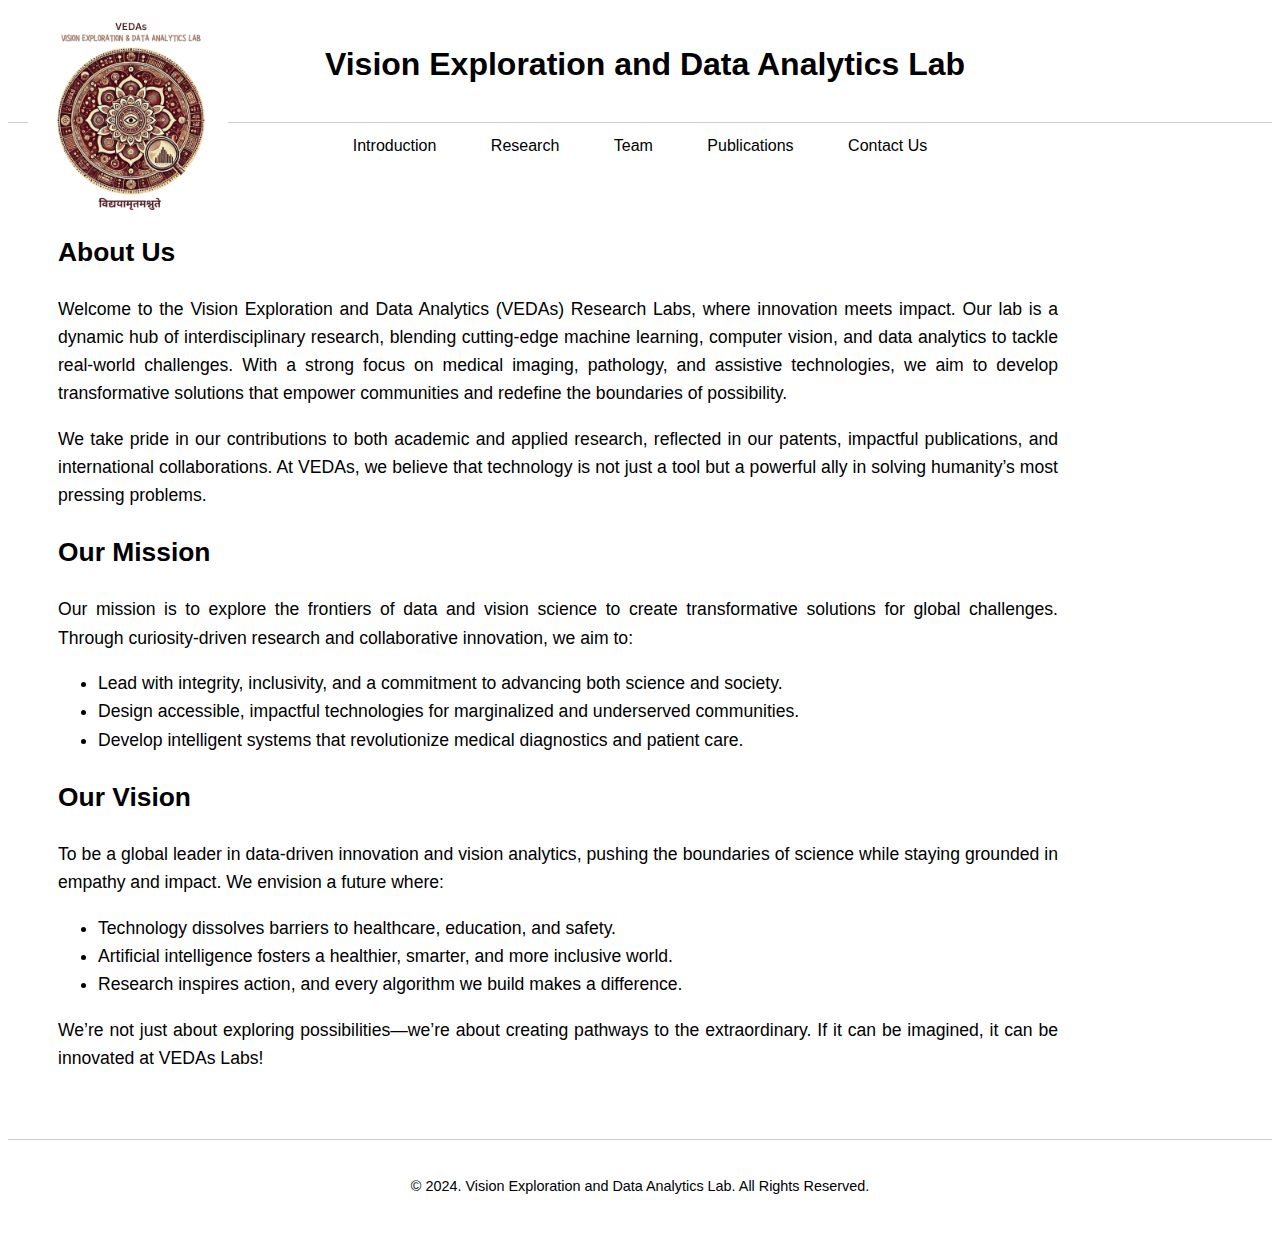
<file: index.html>
<!DOCTYPE html>
<html lang="en">
<head>
    <meta charset="UTF-8">
    <meta name="viewport" content="width=device-width, initial-scale=1.0">
    <title>Research Group - Introduction</title>
    <link rel="stylesheet" href="style.css">
</head>
<body>
    <header>
        <div class="header-container">
            <div class="logo-container">
                <img src="images/logo.png" alt="Research Lab Logo" class="lab-logo">
            </div>
            <h1 class="lab-title">Vision Exploration and Data Analytics Lab </h1>
        </div>
        <nav>
            <ul>
                <li><a href="index.html">Introduction</a></li>
                <li><a href="projects.html">Research</a></li>
                <li><a href="team.html">Team</a></li>
                <li><a href="publications.html">Publications</a></li>
                <li><a href="contact.html">Contact Us</a></li>
            </ul>
        </nav>
    </header>

    <main>
        <section id="introduction">
            <h2>About Us</h2>
            <p>Welcome to the Vision Exploration and Data Analytics (VEDAs) Research Labs, where innovation meets impact. Our lab is a dynamic hub of interdisciplinary research, blending cutting-edge machine learning, computer vision, and data analytics to tackle real-world challenges. With a strong focus on medical imaging, pathology, and assistive technologies, we aim to develop transformative solutions that empower communities and redefine the boundaries of possibility. </p>

            <p>We take pride in our contributions to both academic and applied research, reflected in our patents, impactful publications, and international collaborations. At VEDAs, we believe that technology is not just a tool but a powerful ally in solving humanity’s most pressing problems.</p>
        
        </section>

        <section id="mission">
            <h2>Our Mission</h2>
            <p>Our mission is to explore the frontiers of data and vision science to create transformative solutions for global challenges. Through curiosity-driven research and collaborative innovation, we aim to:</p>
            <ul>
                <li> Lead with integrity, inclusivity, and a commitment to advancing both science and society. </li>
                <li> Design accessible, impactful technologies for marginalized and underserved communities. </li>
                <li> Develop intelligent systems that revolutionize medical diagnostics and patient care. </li>
            </ul>
        </section>

        <section id="vision">
            <h2>Our Vision </h2>
            <p>To be a global leader in data-driven innovation and vision analytics, pushing the boundaries of science while staying grounded in empathy and impact. We envision a future where:</p>
            <ul>
                <li> Technology dissolves barriers to healthcare, education, and safety. </li>
                <li> Artificial intelligence fosters a healthier, smarter, and more inclusive world. </li>
                <li> Research inspires action, and every algorithm we build makes a difference. </li>
            </ul>
            <p> We’re not just about exploring possibilities—we’re about creating pathways to the extraordinary. If it can be imagined, it can be innovated at VEDAs Labs! </p>
        </section>
    </main>

    <footer>
        <p>&copy; 2024. Vision Exploration and Data Analytics Lab. All Rights Reserved.</p>
    </footer>
</body>
</html>
</file>
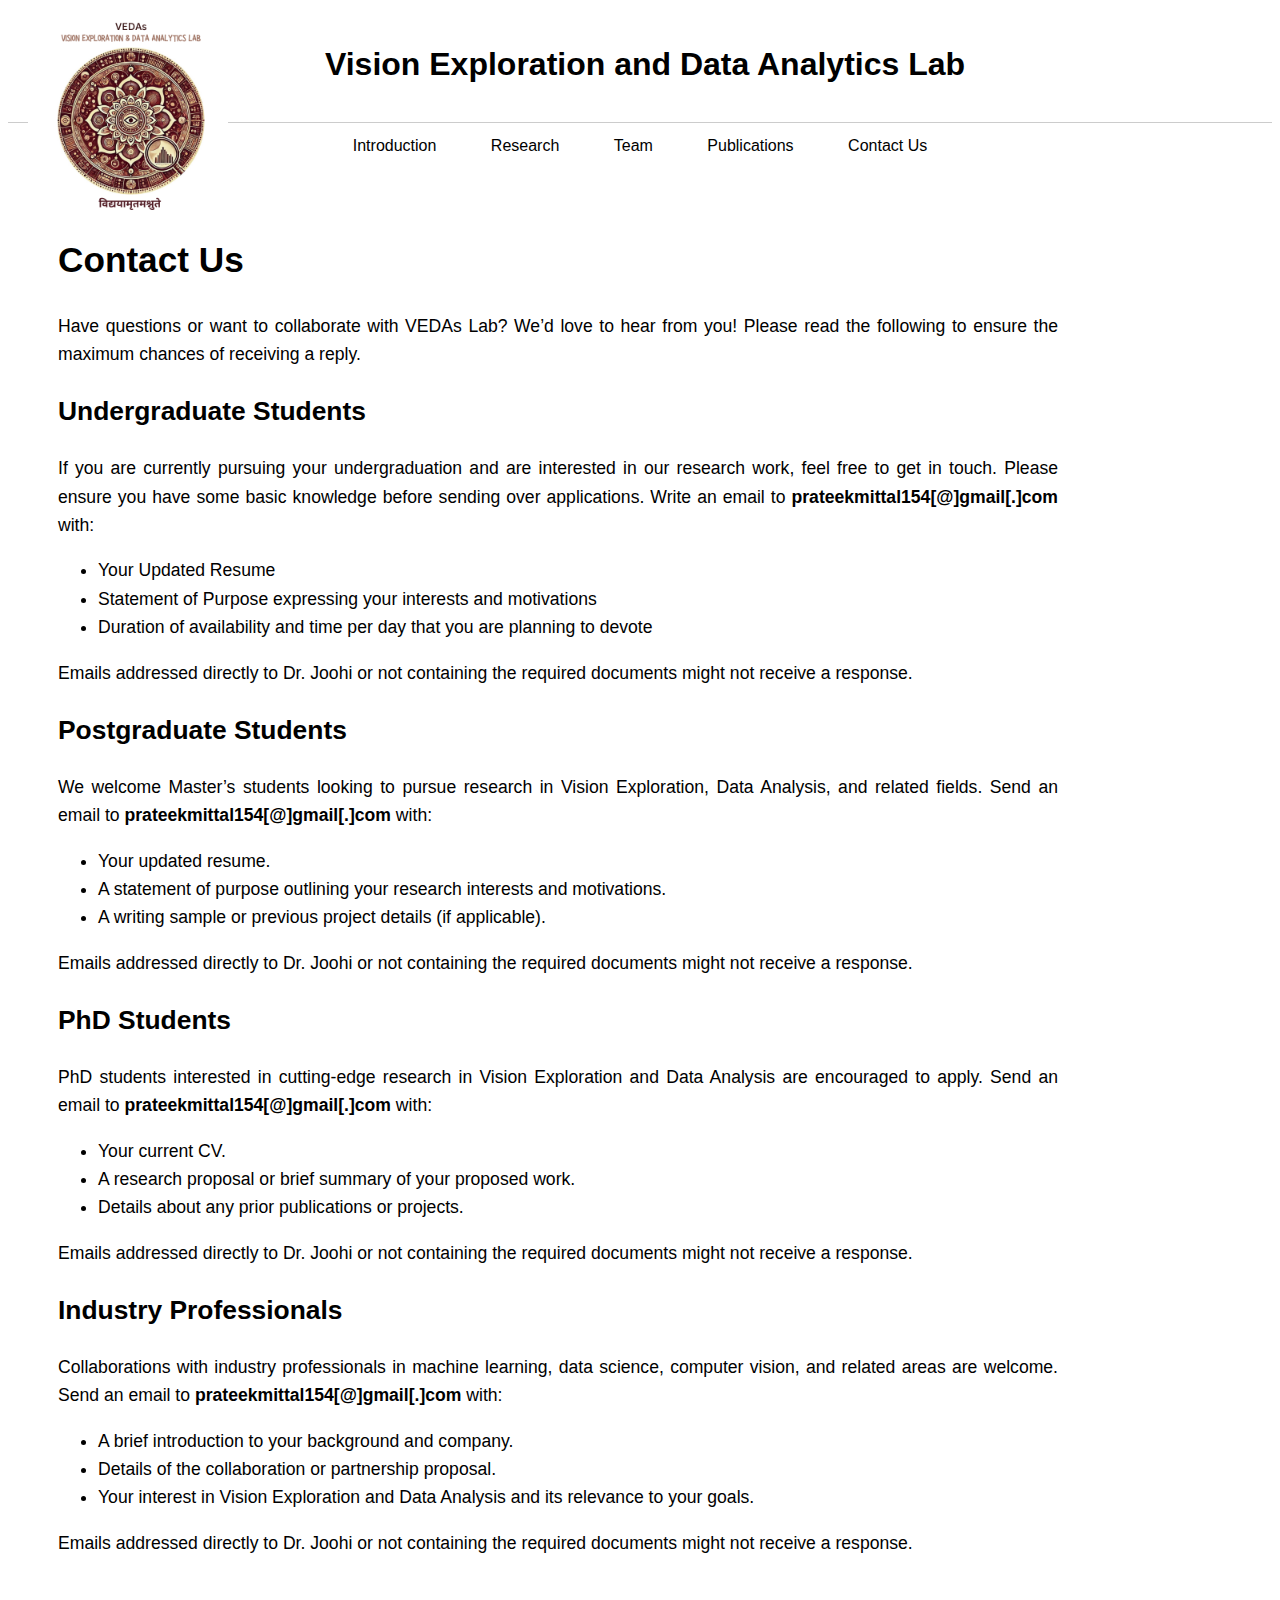
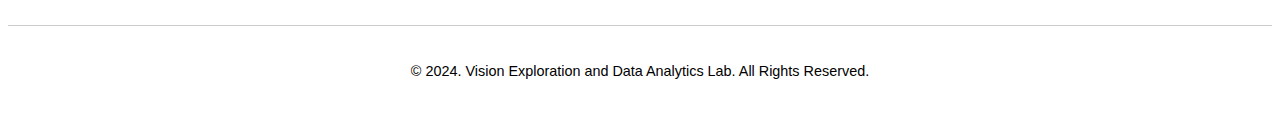
<file: contact.html>
<!DOCTYPE html>
<html lang="en">
<head>
    <meta charset="UTF-8">
    <meta name="viewport" content="width=device-width, initial-scale=1.0">
    <title>Contact Us - VEDA Lab</title>
    <link rel="stylesheet" href="style.css">
</head>
<body>
    <header>
        <div class="header-container">
            <div class="logo-container">
                <img src="images/logo.png" alt="Research Lab Logo" class="lab-logo">
            </div>
            <h1 class="lab-title">Vision Exploration and Data Analytics Lab</h1>
        </div>
        <nav>
            <ul>
                <li><a href="index.html">Introduction</a></li>
                <li><a href="projects.html">Research</a></li>
                <li><a href="team.html">Team</a></li>
                <li><a href="publications.html">Publications</a></li>
                <li><a href="contact.html">Contact Us</a></li>
            </ul>
        </nav>
    </header>

    <main>
        <section>
            <h1>Contact Us</h1>
            <div>
                <p>
                    Have questions or want to collaborate with VEDAs Lab? We’d love to hear from you! 
                    Please read the following to ensure the maximum chances of receiving a reply.
                </p>

                <!-- Undergraduate Students Section -->
                <div>
                    <h2>Undergraduate Students</h2>
                    <p>
                        If you are currently pursuing your undergraduation and are interested in our research work, feel free to get in touch. 
                        Please ensure you have some basic knowledge before sending over applications.
                        Write an email to <strong>prateekmittal154[@]gmail[.]com</strong> with:
                    </p>
                    <ul>
                        <li> Your Updated Resume </li>
                        <li> Statement of Purpose expressing your interests and motivations </li>
                        <li> Duration of availability and time per day that you are planning to devote </li>
                    </ul>
                    <p>
                        Emails addressed directly to Dr. Joohi or not containing the required documents might not receive a response.
                    </p>
                </div>

                <!-- Postgraduate Students Section -->
                <div>
                    <h2>Postgraduate Students</h2>
                    <p>
                        We welcome Master’s students looking to pursue research in Vision Exploration, Data Analysis, and related fields. 
                        Send an email to <strong>prateekmittal154[@]gmail[.]com</strong> with:
                    </p>
                    <ul>
                        <li>Your updated resume.</li>
                        <li>A statement of purpose outlining your research interests and motivations.</li>
                        <li>A writing sample or previous project details (if applicable).</li>
                    </ul>
                    <p>
                        Emails addressed directly to Dr. Joohi or not containing the required documents might not receive a response.
                    </p>
                </div>

                <!-- PhD Students Section -->
                <div>
                    <h2>PhD Students</h2>
                    <p>
                        PhD students interested in cutting-edge research in Vision Exploration and Data Analysis are encouraged to apply. 
                        Send an email to <strong>prateekmittal154[@]gmail[.]com</strong> with:
                    </p>
                    <ul>
                        <li>Your current CV.</li>
                        <li>A research proposal or brief summary of your proposed work.</li>
                        <li>Details about any prior publications or projects.</li>
                    </ul>
                    <p>
                        Emails addressed directly to Dr. Joohi or not containing the required documents might not receive a response.
                    </p>
                </div>

                <!-- Industry Professionals Section -->
                <div>
                    <h2>Industry Professionals</h2>
                    <p>
                        Collaborations with industry professionals in machine learning, data science, computer vision, and related areas are welcome. 
                        Send an email to <strong>prateekmittal154[@]gmail[.]com</strong> with:
                    </p>
                    <ul>
                        <li>A brief introduction to your background and company.</li>
                        <li>Details of the collaboration or partnership proposal.</li>
                        <li>Your interest in Vision Exploration and Data Analysis and its relevance to your goals.</li>
                    </ul>
                    <p>
                        Emails addressed directly to Dr. Joohi or not containing the required documents might not receive a response.
                    </p>
                </div>
            </div>
        </section>
    </main>

    <footer>
        <p>© 2024. Vision Exploration and Data Analytics Lab. All Rights Reserved.</p>
    </footer>
</body>
</html>
</file>
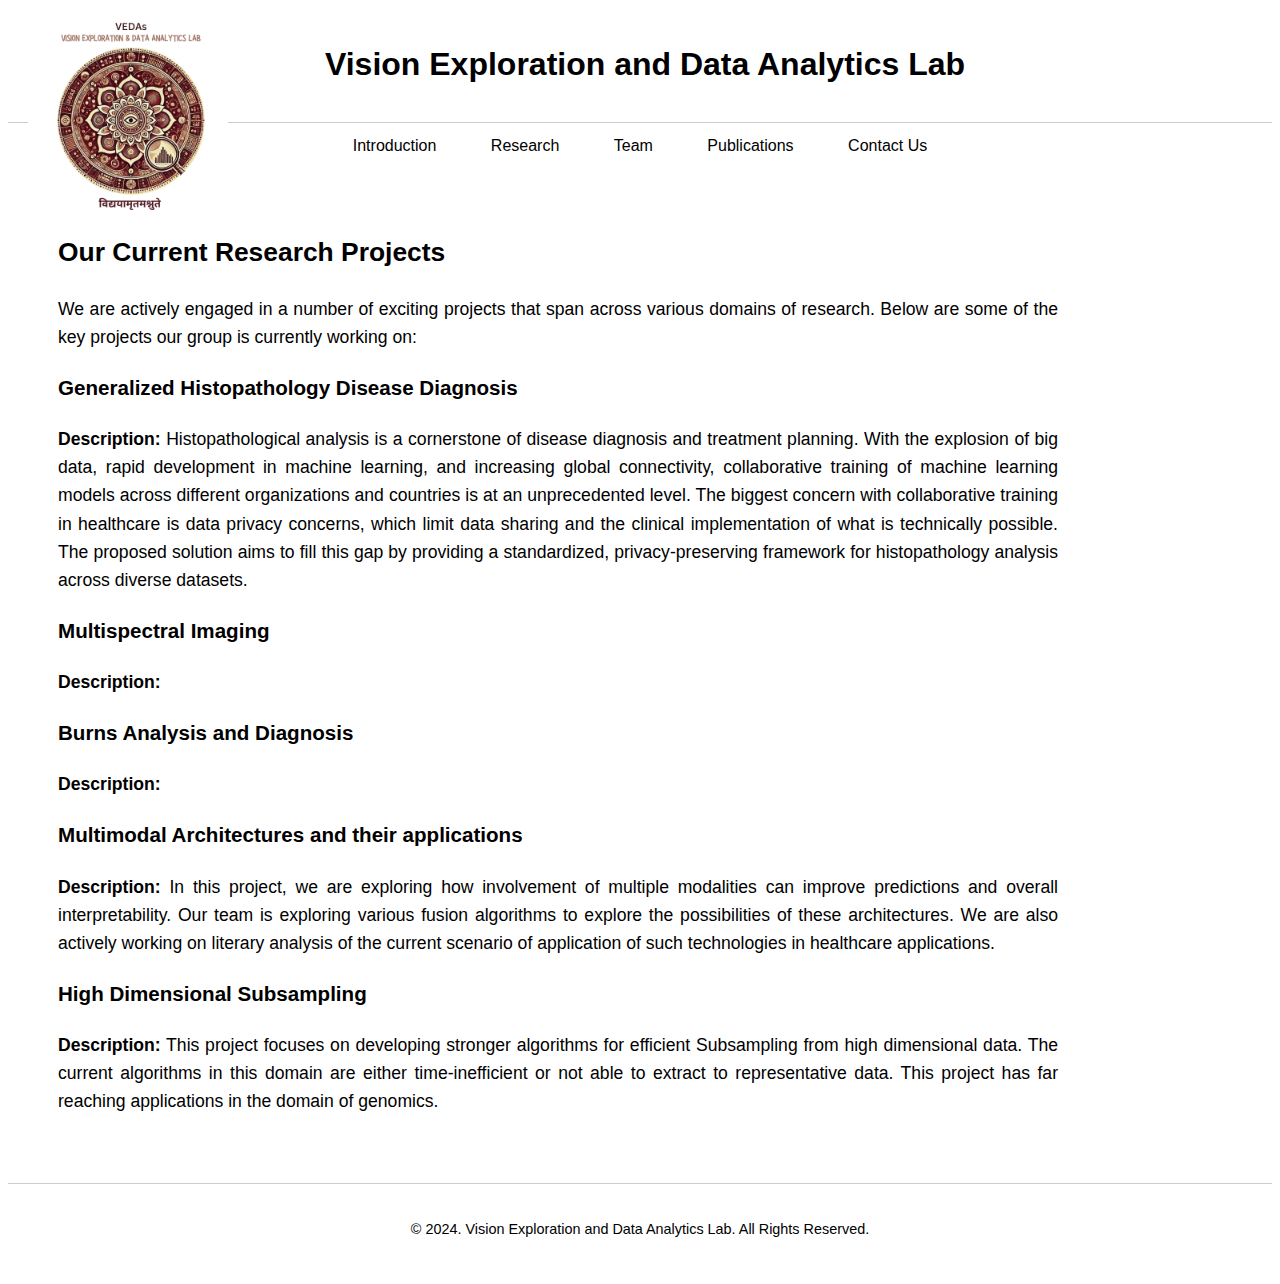
<file: projects.html>
<!DOCTYPE html>
<html lang="en">
<head>
    <meta charset="UTF-8">
    <meta name="viewport" content="width=device-width, initial-scale=1.0">
    <title>Research Group - Ongoing Projects</title>
    <link rel="stylesheet" href="style.css">
</head>
<body>
    <header>
        <div class="header-container">
            <div class="logo-container">
                <img src="images/logo.png" alt="Research Lab Logo" class="lab-logo">
            </div>
            <h1 class="lab-title">Vision Exploration and Data Analytics Lab </h1>
        </div>
        <nav>
            <ul>
                <li><a href="index.html">Introduction</a></li>
                <li><a href="projects.html">Research</a></li>
                <li><a href="team.html">Team</a></li>
                <li><a href="publications.html">Publications</a></li>
                <li><a href="contact.html">Contact Us</a></li>
            </ul>
        </nav>
    </header>

    <main>
        <section id="projects">
            <h2>Our Current Research Projects</h2>
            <p>We are actively engaged in a number of exciting projects that span across various domains of research. Below are some of the key projects our group is currently working on:</p>

            <article class="project">
                <h3>Generalized Histopathology Disease Diagnosis </h3>
                <p><strong>Description:</strong> Histopathological analysis is a cornerstone of disease diagnosis and treatment planning. With the explosion of big data, rapid development in machine learning, and increasing global connectivity, collaborative training of machine learning models across different organizations and countries is at an unprecedented level. The biggest concern with collaborative training in healthcare is data privacy concerns, which limit data sharing and the clinical implementation of what is technically possible. The proposed solution aims to fill this gap by providing a standardized, privacy-preserving framework for histopathology analysis across diverse datasets. </p>
            </article>

            <article class="project">
                <h3> Multispectral Imaging </h3>
                <p><strong>Description:</strong>  </p>
            </article>

            <article class="project">
                <h3> Burns Analysis and Diagnosis </h3>
                <p><strong>Description:</strong>  </p>
            </article>


            <article class="project">
                <h3>Multimodal Architectures and their applications </h3>
                <p><strong>Description:</strong> In this project, we are exploring how involvement of multiple modalities can improve predictions and overall interpretability. Our team is exploring various fusion algorithms to explore the possibilities of these architectures. We are also actively working on literary analysis of the current scenario of application of such technologies in healthcare applications. </p>
            </article>

            <article class="project">
                <h3>High Dimensional Subsampling</h3>
                <p><strong>Description:</strong> This project focuses on developing stronger algorithms for efficient Subsampling from high dimensional data. The current algorithms in this domain are either time-inefficient or not able to extract to representative data. This project has far reaching applications in the domain of genomics.</p>
            </article>
        </section>
    </main>

    <footer>
        <p>&copy; 2024. Vision Exploration and Data Analytics Lab. All Rights Reserved.</p>
    </footer>
</body>
</html>
</file>
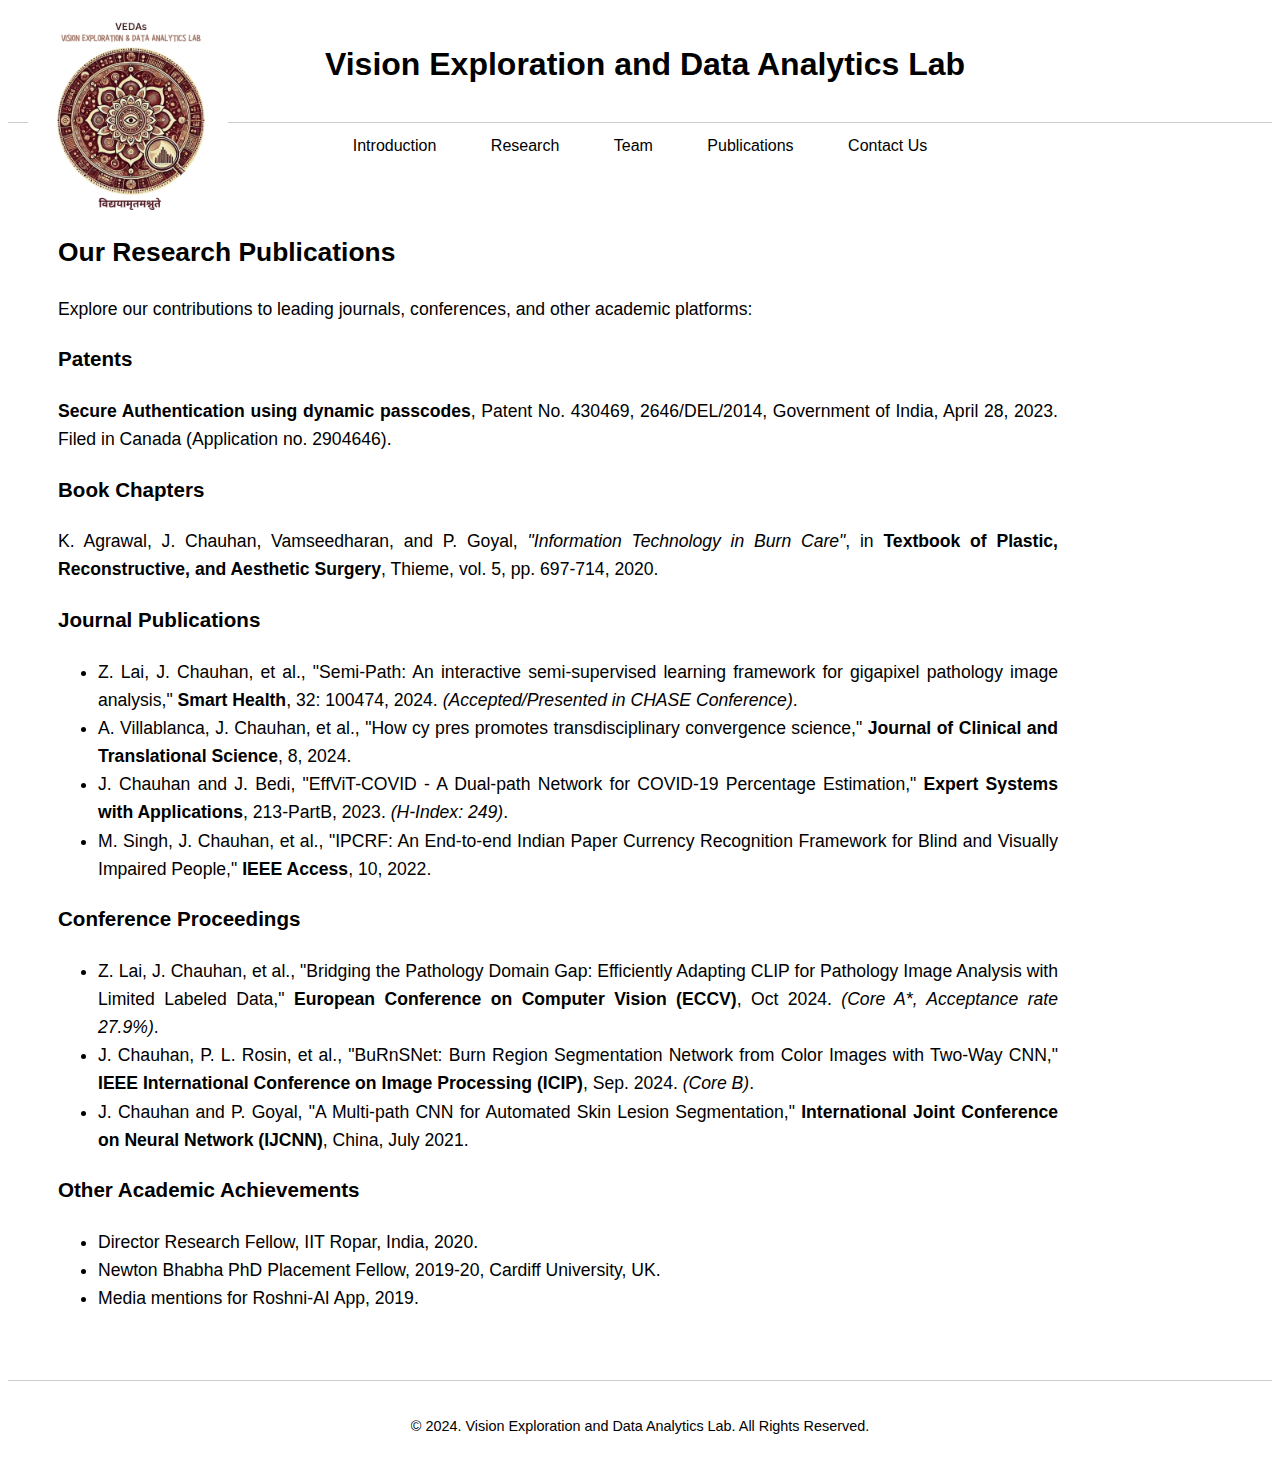
<file: publications.html>
<!DOCTYPE html>
<html lang="en">
<head>
    <meta charset="UTF-8">
    <meta name="viewport" content="width=device-width, initial-scale=1.0">
    <title>Research Group - Publications</title>
    <link rel="stylesheet" href="style.css">
</head>
<body>
    <header>
        <div class="header-container">
            <div class="logo-container">
                <img src="images/logo.png" alt="Research Lab Logo" class="lab-logo">
            </div>
            <h1 class="lab-title">Vision Exploration and Data Analytics Lab</h1>
        </div>
        <nav>
            <ul>
                <li><a href="index.html">Introduction</a></li>
                <li><a href="projects.html">Research</a></li>
                <li><a href="team.html">Team</a></li>
                <li><a href="publications.html">Publications</a></li>
                <li><a href="contact.html">Contact Us</a></li>
            </ul>
        </nav>
    </header>

    <main>
        <section id="publications">
            <h2>Our Research Publications</h2>
            <p>Explore our contributions to leading journals, conferences, and other academic platforms:</p>

            <!-- Patents Section -->
            <section id="patents">
                <h3>Patents</h3>
                <p><strong>Secure Authentication using dynamic passcodes</strong>, Patent No. 430469, 2646/DEL/2014, Government of India, April 28, 2023. Filed in Canada (Application no. 2904646).</p>
            </section>

            <!-- Book Chapters Section -->
            <section id="book-chapters">
                <h3>Book Chapters</h3>
                <p>K. Agrawal, J. Chauhan, Vamseedharan, and P. Goyal, <em>"Information Technology in Burn Care"</em>, in <strong>Textbook of Plastic, Reconstructive, and Aesthetic Surgery</strong>, Thieme, vol. 5, pp. 697-714, 2020.</p>
            </section>

            <!-- Journals Section -->
            <section id="journals">
                <h3>Journal Publications</h3>
                <ul>
                    <li>
                        Z. Lai, J. Chauhan, et al., "Semi-Path: An interactive semi-supervised learning framework for gigapixel pathology image analysis," <strong>Smart Health</strong>, 32: 100474, 2024. 
                        <em>(Accepted/Presented in CHASE Conference)</em>.
                    </li>
                    <li>
                        A. Villablanca, J. Chauhan, et al., "How cy pres promotes transdisciplinary convergence science," <strong>Journal of Clinical and Translational Science</strong>, 8, 2024.
                    </li>
                    <li>
                        J. Chauhan and J. Bedi, "EffViT-COVID - A Dual-path Network for COVID-19 Percentage Estimation," <strong>Expert Systems with Applications</strong>, 213-PartB, 2023. 
                        <em>(H-Index: 249)</em>.
                    </li>
                    <li>
                        M. Singh, J. Chauhan, et al., "IPCRF: An End-to-end Indian Paper Currency Recognition Framework for Blind and Visually Impaired People," <strong>IEEE Access</strong>, 10, 2022.
                    </li>
                </ul>
            </section>

            <!-- Conference Proceedings Section -->
            <section id="conference-proceedings">
                <h3>Conference Proceedings</h3>
                <ul>
                    <li>
                        Z. Lai, J. Chauhan, et al., "Bridging the Pathology Domain Gap: Efficiently Adapting CLIP for Pathology Image Analysis with Limited Labeled Data," <strong>European Conference on Computer Vision (ECCV)</strong>, Oct 2024. 
                        <em>(Core A*, Acceptance rate 27.9%)</em>.
                    </li>
                    <li>
                        J. Chauhan, P. L. Rosin, et al., "BuRnSNet: Burn Region Segmentation Network from Color Images with Two-Way CNN," <strong>IEEE International Conference on Image Processing (ICIP)</strong>, Sep. 2024. 
                        <em>(Core B)</em>.
                    </li>
                    <li>
                        J. Chauhan and P. Goyal, "A Multi-path CNN for Automated Skin Lesion Segmentation," <strong>International Joint Conference on Neural Network (IJCNN)</strong>, China, July 2021.
                    </li>
                </ul>
            </section>

            <!-- Other Achievements Section -->
            <section id="achievements">
                <h3>Other Academic Achievements</h3>
                <ul>
                    <li>Director Research Fellow, IIT Ropar, India, 2020.</li>
                    <li>Newton Bhabha PhD Placement Fellow, 2019-20, Cardiff University, UK.</li>
                    <li>Media mentions for Roshni-AI App, 2019.</li>
                </ul>
            </section>
        </section>
    </main>

    <footer>
        <p>&copy; 2024. Vision Exploration and Data Analytics Lab. All Rights Reserved.</p>
    </footer>
</body>
</html>
</file>
<file: style.css>
/* General Page Styling */
body {
    font-family: 'Helvetica Neue', Arial, sans-serif; /* Professional, clean font */
    background-color: #fff;
    color: #000;
    line-height: 1.6;
    text-align: justify;
    text-justify: inter-word;
}

/* Header Styling */
.header-container {
    display: flex;
    align-items: stretch;
    justify-content: center; /* Center the header content */
    padding: 10px 20px;
    border-bottom: 1px solid #ccc; /* Light grey border for separation */
    position: relative; /* To help center the lab title */
}

.logo-container {
    position: absolute;
    left: 20px; /* Align logo on the left without shifting other content */
}

.lab-logo {
    max-width: 200px; /* Adjust logo size */
    height: 200px;
}

.lab-title {
    font-size: 2rem; /* A bit larger for the lab title */
    font-weight: bolder;
    margin-left: 10px;
    text-align: center; /* Center text */
}

/* Navigation Styling */
nav {
    text-align: center; /* Center the nav bar */
    margin-top: 10px;
}

nav ul {
    display: inline-block; /* To keep the items together in the center */
    list-style-type: none;
    padding: 0;
    margin: 0;
}

nav ul li {
    display: inline-block;
    margin: 0 15px; /* Space between nav items */
}

nav ul li a {
    text-decoration: none;
    color: #000; /* Black text */
    font-size: 1rem;
    font-weight: normal;
    padding: 5px 10px;
}

nav ul li a:hover {
    text-decoration: underline; /* Simple hover effect */
}

/* Main Content Styling */
main {
    padding: 20px;
    max-width: 1000px;
    margin: 30px;
    font-size: 1.1rem; /* Slightly larger for readability */
}

/* Footer Styling */
footer {
    text-align: center;
    padding: 20px;
    border-top: 1px solid #ccc;
    margin-top: 20px;
    font-size: 0.9rem;
}


/* Project Page Styling */
.project-list {
    list-style-type: none;
    padding: 0;
    margin: 0;
}

.project-item {
    padding: 10px 0;
    border-bottom: 1px solid #ccc;
}

.project-item h3 {
    font-size: 1.3rem;
    margin: 0;
    font-weight: normal;
}

.project-item p {
    font-size: 1rem;
    margin: 5px 0;
}

/* Contact Page Styling */
.contact-form {
    max-width: 600px;
    margin: 0 auto;
    padding: 20px;
    border: 1px solid #ccc;
    border-radius: 4px;
}

.contact-form label {
    font-weight: bold;
    margin-bottom: 5px;
    display: block;
}

.contact-form input,
.contact-form textarea {
    width: 100%;
    padding: 10px;
    margin-bottom: 10px;
    border-radius: 4px;
    border: 1px solid #ccc;
}

.contact-form button {
    padding: 10px 20px;
    border: 1px solid #ccc;
    border-radius: 4px;
    background-color: #fff;
    cursor: pointer;
    font-size: 1rem;
}

.contact-form button:hover {
    background-color: #f0f0f0;
}

/* Publications Page Styling */
.publication-list {
    list-style-type: none;
    padding: 0;
    margin: 0;
}

.publication-item {
    padding: 10px 0;
    border-bottom: 1px solid #ccc;
}

.publication-item h3 {
    font-size: 1.3rem;
    margin: 0;
    font-weight: normal;
}

.publication-item p {
    font-size: 1rem;
    margin: 5px 0;
}

/* Team Section Styling */
#team {
    text-align: center;
    padding: 80px 50px;
    background-color: #f5f5f5; /* Light background to separate this section */
}

#team h2 {
    font-size: 2rem;
    margin-bottom: 30px;
    color: #333;
}

/* Team List Styling */
.team-list {
    display: flex;
    flex-direction: column;
    gap: 40px;
    max-width: 1000px;
    margin: 40px auto; /* Center the list */
}

/* Individual Team Member Styling */
.team-member {
    display: flex;
    align-items: flex-start;
    gap: 20px; /* Space between image and text */
    background-color: #fff;
    padding: 20px;
    border: 1px solid #ddd;
    border-radius: 8px;
    box-shadow: 0 4px 6px rgba(0, 0, 0, 0.1); /* Subtle shadow for depth */
    transition: transform 0.2s ease-in-out, box-shadow 0.2s ease-in-out;
}

.team-member:hover {
    transform: translateY(-3px);
    box-shadow: 0 6px 10px rgba(0, 0, 0, 0.15); /* Slightly enhanced shadow on hover */
}

/* Team Photo Styling */
.team-photo {
    width: 150px;
    height: 150px;
    border-radius: 50%;
    object-fit: cover;
    flex-shrink: 0; /* Prevent the image from shrinking */
    border: 3px solid #007bff; /* Accent border */
}

/* Team Info Styling */
.team-info {
    text-align: left; /* Align text to the left */
    flex: 1; /* Allow the info to grow and take available space */
}

.team-info h3 {
    margin: 0;
    font-size: 1.5rem;
    color: #333;
}

.team-title {
    font-size: 1rem;
    color: #666;
    margin: 5px 0 10px;
    font-weight: bold;
}

.team-description {
    font-size: 1rem;
    color: #444;
    line-height: 1.6;
    text-align: justify;
    text-justify: inter-word;
}
</file>
